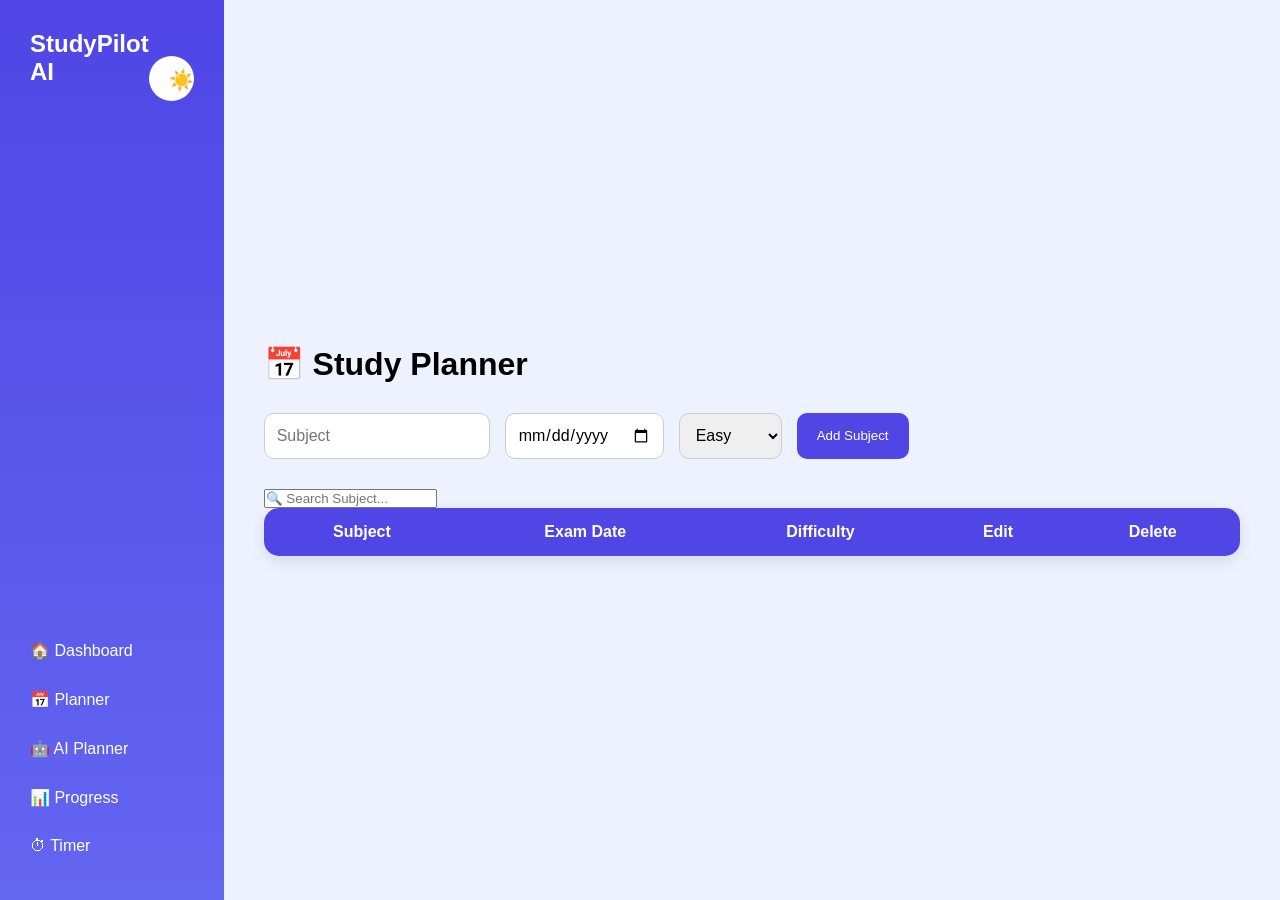
<file: planner.html>
<!DOCTYPE html>
<html lang="en">
<head>
    <meta charset="UTF-8">
    <meta name="viewport" content="width=device-width, initial-scale=1.0">
    <title>Study Planner | StudyAI</title>

    <link rel="stylesheet" href="css/style.css">

</head>

<body>

    <div class="sidebar">
    <div class="sidebar-top">
        <h2>StudyPilot AI</h2>
        <button id="themeBtn" onclick="toggleTheme()">
            ☀️
        </button>
    </div>

    <ul>
        <li><a href="index.html">🏠 Dashboard</a></li>
        <li><a href="planner.html">📅 Planner</a></li>
        <li><a href="ai-planner.html">🤖 AI Planner</a></li>
        <li><a href="progress.html">📊 Progress</a></li>
        <li><a href="timer.html">⏱ Timer</a></li>
    </ul>
</div>

<div class="container">
    <h1>📅 Study Planner</h1>
    <div class="form">

        <input
            type="text"
            id="subject"
            placeholder="Subject">

        <input
            type="date"
            id="examDate">

        <select id="difficulty">
            <option>Easy</option>
            <option>Medium</option>
            <option>Hard</option>
        </select>

        <button onclick="addSubject()">
            Add Subject
        </button>

    </div>

    <input
    type="text"
    id="search"
    placeholder="🔍 Search Subject..."
    onkeyup="searchSubjects()">
    <br>

    <table>

        <thead>
        <tr>

            <th>Subject</th>
            <th>Exam Date</th>
            <th>Difficulty</th>
            <th>Edit</th>
            <th>Delete</th>

        </tr>
        </thead>

        <tbody id="tableBody">
        </tbody>

    </table>

</div>

<script src="js/script.js"></script>

</body>
</html>
</file>
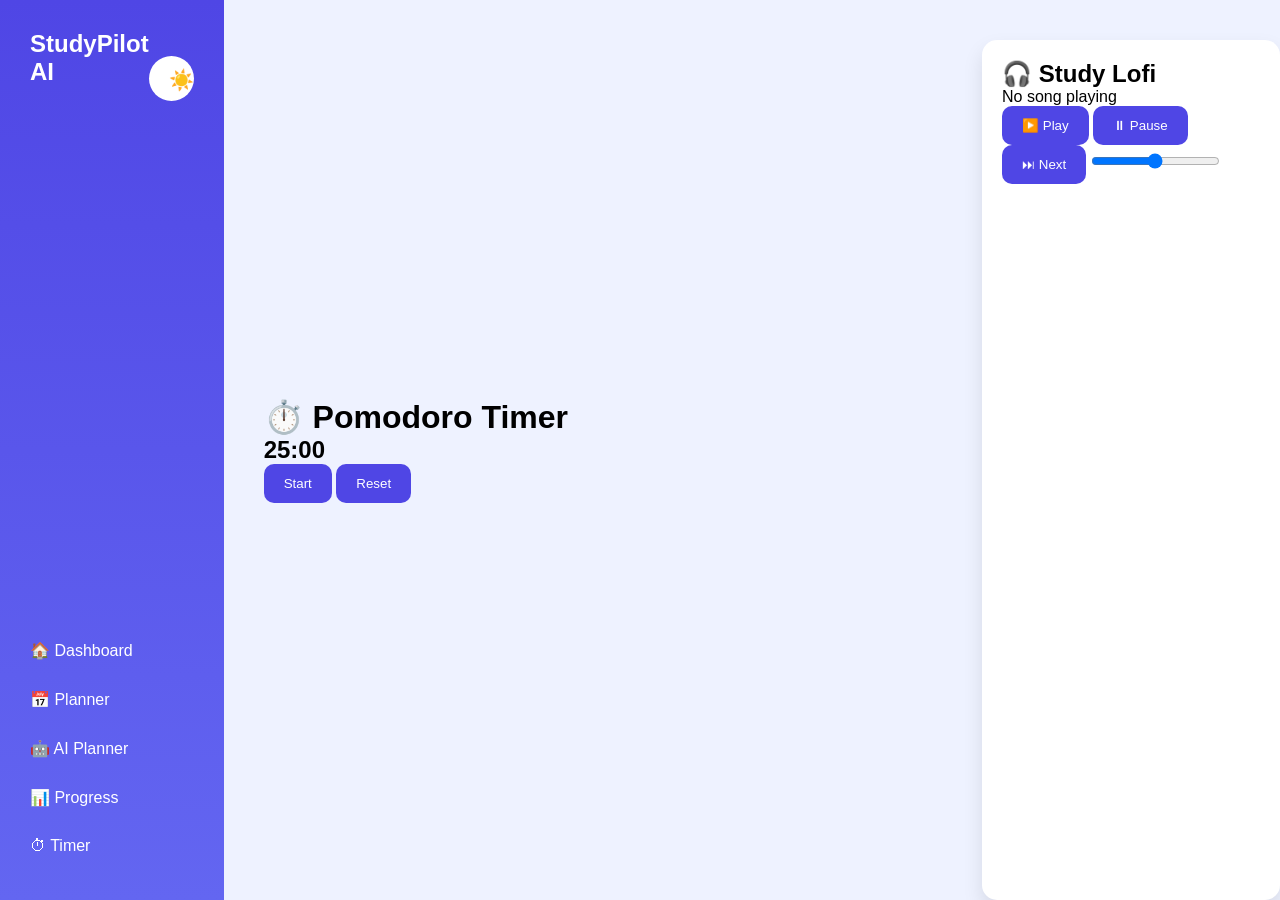
<file: timer.html>
<!DOCTYPE html>
<html>

<head>
    <title>Pomodoro Timer</title>
    <link rel="stylesheet" href="css/style.css">
</head>

<body>

    <div class="sidebar">
    <div class="sidebar-top">
        <h2>StudyPilot AI</h2>
        <button id="themeBtn" onclick="toggleTheme()">
            ☀️
        </button>
    </div>

    <ul>
        <li><a href="index.html">🏠 Dashboard</a></li>
        <li><a href="planner.html">📅 Planner</a></li>
        <li><a href="ai-planner.html">🤖 AI Planner</a></li>
        <li><a href="progress.html">📊 Progress</a></li>
        <li><a href="timer.html">⏱ Timer</a></li>
    </ul>
</div>

<div class="container">
    <h1>⏱️ Pomodoro Timer</h1>
    <h2 id="timer">25:00</h2>
    <button onclick="startTimer()">Start</button>
    <button onclick="resetTimer()">Reset</button>
</div>

<script src="js/script.js"></script>

<div class="music-player">

    <h2>🎧 Study Lofi</h2>
    <p id="songName">No song playing</p>
    <button onclick="playMusic()">
        ▶️ Play
    </button>

    <button onclick="pauseMusic()">
        ⏸ Pause
    </button>

    <button onclick="nextSong()">
        ⏭ Next
    </button>

    <input type="range" min="0" max="1" step="0.01"
    oninput="audio.volume=this.value">

</div>

</body>

</html>
</file>
<file: css/style.css>
*{
margin:0;
padding:0;
box-sizing:border-box;
font-family:Poppins,sans-serif;
}

body{
display:flex;
background:#eef2ff;
}

.sidebar{
width:230px;
height:100vh;
background:linear-gradient(180deg,#4f46e5,#6366f1);
color:white;
padding:30px;
}

.sidebar h2{
margin-bottom:40px;
}

.sidebar ul{
list-style:none;
}

.sidebar li{
padding:15px 0;
cursor:pointer;
transition:.3s;
}

.sidebar li:hover{
padding-left:10px;
}

.main{
flex:1;
padding:40px;
}

header h1{
font-size:40px;
margin-bottom:10px;
}

.cards{
display:flex;
gap:20px;
margin-top:30px;
}

.card{
flex:1;
background:white;
padding:25px;
border-radius:15px;
box-shadow:0 10px 20px rgba(0,0,0,.1);
transition:.3s;
}

.card:hover{
transform:translateY(-5px);
}

.progress-card{
margin-top:40px;
background:white;
padding:25px;
border-radius:15px;
box-shadow:0 10px 20px rgba(0,0,0,.1);
}

.progress{
background:#ddd;
height:30px;
border-radius:20px;
overflow:hidden;
margin-top:20px;
}

.progress-bar{
width:70%;
height:100%;
background:linear-gradient(90deg,#4f46e5,#22c55e);
display:flex;
justify-content:center;
align-items:center;
color:white;
font-weight:bold;
}

.container{
width:90%;
margin:auto;
padding:40px;
}

.form{
display:flex;
gap:15px;
margin:30px 0;
flex-wrap:wrap;
}

.form input,
.form select{
padding:12px;
border-radius:10px;
border:1px solid #ccc;
font-size:16px;
}

button{
padding:12px 20px;
background:#4f46e5;
color:white;
border:none;
border-radius:10px;
cursor:pointer;
transition:.3s;
}

button:hover{
background:#4338ca;
}

table{
width:100%;
border-collapse:collapse;
background:white;
box-shadow:0 5px 15px rgba(0,0,0,.1);
border-radius:15px;
overflow:hidden;
}

th{
background:#4f46e5;
color:white;
padding:15px;
}

td{
padding:15px;
text-align:center;
border-bottom:1px solid #eee;
}

/* Dark Theme */

.dark{
background:#1b1b1b;
color:white;
}

.dark .card,
.dark .container,
.dark table{

background:#2d2d2d;
color:white;

}

.dark th{
background:#4338ca;
}

.dark td{
border-color:#555;
}

.dark input,
.dark select{

background:#333;
color:white;
border:1px solid #666;

}

.dark button{
background:#6366f1;
}

.dark button:hover{
background:#4f46e5;
}

#badges{
display:flex;
gap:20px;
flex-wrap:wrap;
margin-top:30px;
}

.badge{
padding:20px;
background:white;
border-radius:15px;
box-shadow:0 5px 15px rgba(0,0,0,.1);
font-size:18px;
}

.sidebar{
display:flex;
flex-direction:column;
justify-content:space-between;
}

.sidebar-top{
display:flex;
justify-content:space-between;
align-items:center;
margin-bottom:40px;
}

.sidebar a{
color:white;
text-decoration:none;
display:block;
}

#themeBtn{
background:white;
color:black;
font-size:20px;
border-radius:50%;
width:45px;
height:45px;
cursor:pointer;
transition:.3s;
}

#themeBtn:hover{
transform:rotate(180deg);
}

*{
scroll-behavior:smooth;
}

.card{
animation:fadeIn .8s;
}

@keyframes fadeIn{
from{
opacity:0;
transform:translateY(20px);
}

to{
opacity:1;
transform:translateY(0);
}

}

button:hover{
transform:scale(1.05);
}

table tr:hover{
background:#f3f4ff;
transition:.3s;
}

.dark h1,
.dark h2,
.dark h3,
.dark p,
.dark label,
.dark th,
.dark td {
    color: white;
}

.dark .progress {
    background: #444;
}

.dark .progress-bar {
    background: linear-gradient(90deg, #7c3aed, #22c55e);
    color: white;
}

.dark .card,
.dark .progress-card,
.dark table {
    box-shadow: 0 8px 20px rgba(0,0,0,0.5);
}

.dark .progress-card {
    background: #2d2d2d;
    color: white;
}

.dark .progress-card h2 {
    color: white;
}

.dark .progress {
    background: #555;
}

.music-player {
    margin-top:40px;
    padding:20px;
    background:white;
    border-radius:15px;
    box-shadow:0 10px 20px rgba(0,0,0,.1);
}

.dark .music-player{
    background:#2d2d2d;
}

.dashboard-cards {
    display:flex;
    gap:20px;
    margin-top:40px;
}

.dashboard-card {
    flex:1;
    background:white;
    padding:25px;
    border-radius:15px;
    text-align:center;
    box-shadow:0 10px 20px rgba(0,0,0,.1);
    transition:.3s;
}


.dashboard-card:hover{
    transform:translateY(-5px);
}


.dashboard-card h2{
    font-size:32px;
    margin:15px 0;
}


.dashboard-card p{
    color:#777;
}


.dark .dashboard-card{
    background:#2d2d2d;
    color:white;
}


.dark .dashboard-card p{
    color:#ccc;
}

/* Dark mode support */

.dark .dashboard-card {
    background:#222;
}
</file>
